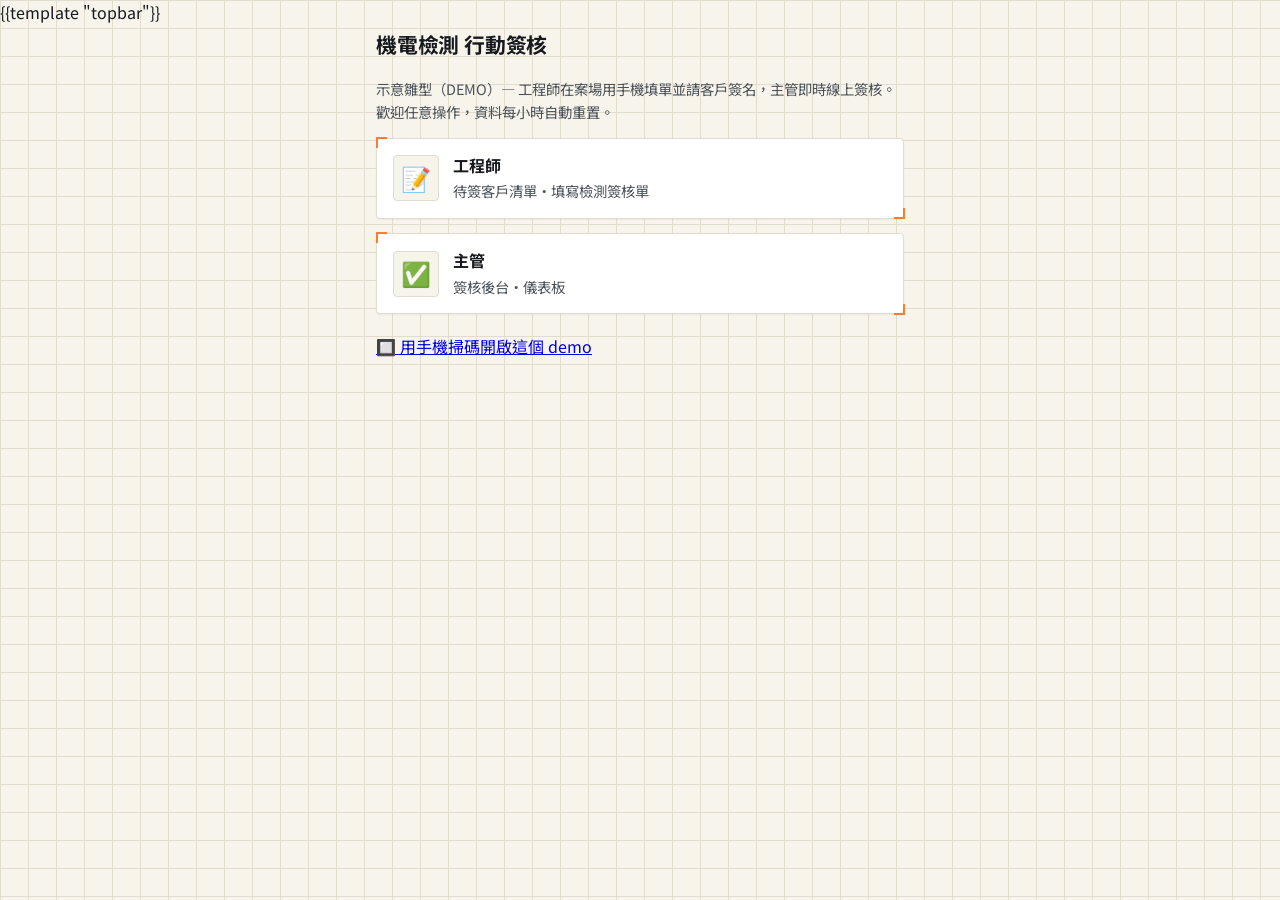
<file: templates/index.html>
<!DOCTYPE html>
<html lang="zh-Hant">
<head>
<meta charset="utf-8">
<meta name="viewport" content="width=device-width, initial-scale=1">
<title>台拓機電 行動簽核 DEMO</title>
<link rel="stylesheet" href="/static/style.css">
</head>
<body>
{{template "topbar"}}
<main class="wrap">
  <h1>機電檢測 行動簽核</h1>
  <p class="muted">示意雛型（DEMO）— 工程師在案場用手機填單並請客戶簽名，主管即時線上簽核。歡迎任意操作，資料每小時自動重置。</p>

  <a class="role-card" href="/tasks">
    <span class="role-icon">📝</span>
    <span>
      <strong>工程師</strong><br>
      <span class="muted">待簽客戶清單・填寫檢測簽核單</span>
    </span>
  </a>

  <a class="role-card" href="/admin">
    <span class="role-icon">✅</span>
    <span>
      <strong>主管</strong><br>
      <span class="muted">簽核後台・儀表板</span>
    </span>
  </a>

  <p style="margin-top:20px"><a href="/qr">🔲 用手機掃碼開啟這個 demo</a></p>
</main>
</body>
</html>
</file>
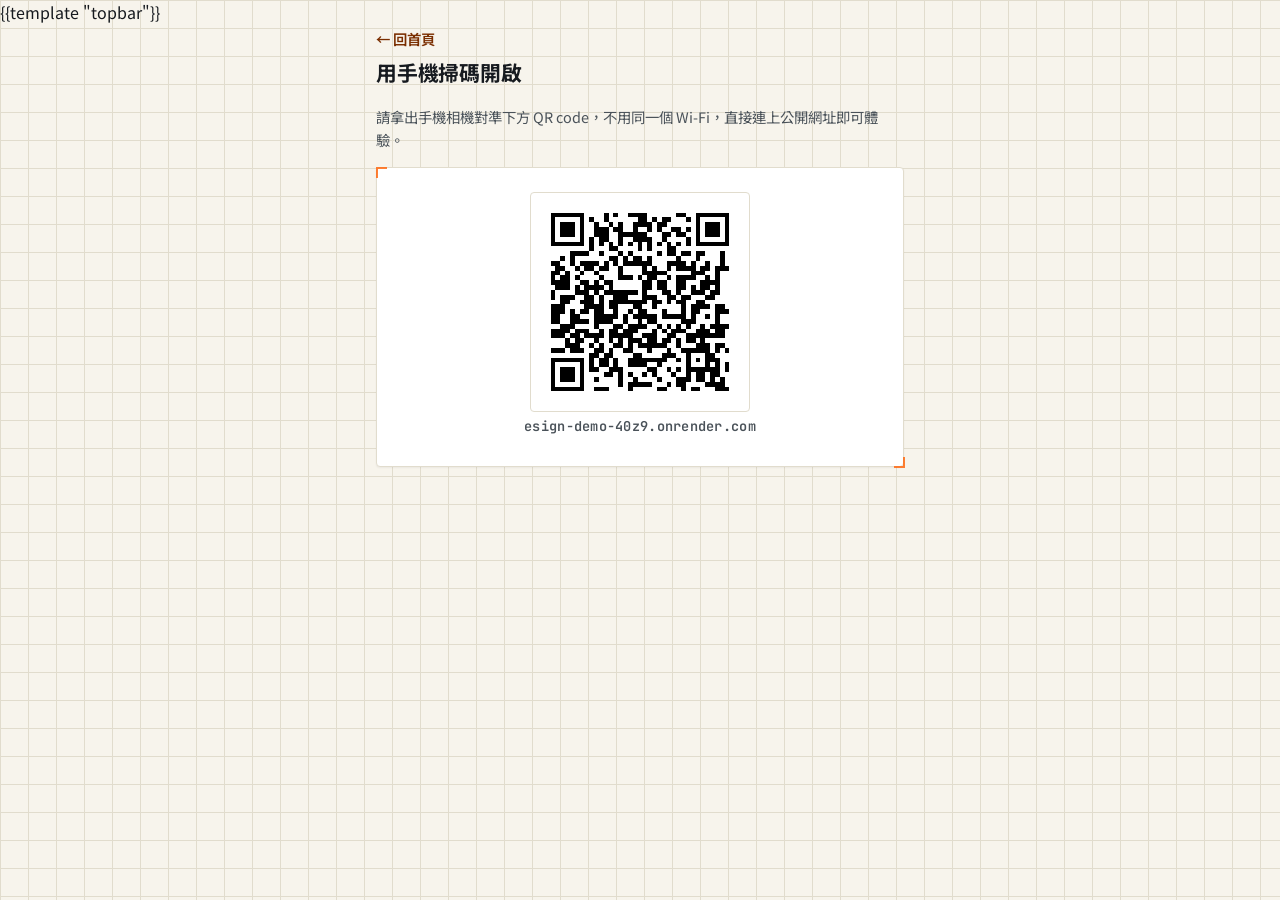
<file: templates/qr.html>
<!DOCTYPE html>
<html lang="zh-Hant">
<head>
<meta charset="utf-8">
<meta name="viewport" content="width=device-width, initial-scale=1">
<title>掃碼開啟 行動簽核</title>
<link rel="stylesheet" href="/static/style.css">
</head>
<body>
{{template "topbar"}}
<main class="wrap">
  <a class="back" href="/">← 回首頁</a>
  <h1>用手機掃碼開啟</h1>
  <p class="muted">請拿出手機相機對準下方 QR code，不用同一個 Wi-Fi，直接連上公開網址即可體驗。</p>

  <div class="card qr-card">
    <img class="qr-img" src="/static/qr.png" alt="行動簽核 demo QR code">
    <p class="meta-code qr-url">esign-demo-40z9.onrender.com</p>
  </div>
</main>
</body>
</html>
</file>
<file: static/style.css>
@import url('https://fonts.googleapis.com/css2?family=Space+Grotesk:wght@500;700&family=Noto+Sans+TC:wght@400;500;700&family=JetBrains+Mono:wght@500;600&display=swap');

:root {
  --ink: #161a1f;
  --ink-soft: #4a5259;
  --paper: #f7f4ec;
  --surface: #ffffff;
  --line: #e1dccd;
  --accent: #ff6a13;
  --accent-ink: #7a2e00;
  --good: #2f9e52;
  --good-bg: #e4f5e9;
  --warn: #f2a900;
  --warn-bg: #fdf0d2;
  --bad: #e5484d;
  --bad-bg: #fbe3e3;
  --todo: #4a5773;
  --todo-bg: #e6e9f2;
  --font-display: 'Space Grotesk', 'Noto Sans TC', sans-serif;
  --font-body: 'Noto Sans TC', -apple-system, 'PingFang TC', 'Microsoft JhengHei', sans-serif;
  --font-mono: 'JetBrains Mono', ui-monospace, 'SFMono-Regular', monospace;
}

* { box-sizing: border-box; }

body {
  margin: 0;
  font-family: var(--font-body);
  background: var(--paper);
  background-image:
    linear-gradient(var(--line) 1px, transparent 1px),
    linear-gradient(90deg, var(--line) 1px, transparent 1px);
  background-size: 28px 28px;
  background-attachment: fixed;
  color: var(--ink);
  line-height: 1.6;
}

.wrap { max-width: 560px; margin: 0 auto; padding: 0 16px 48px; }

/* ---------- Topbar ---------- */
.topbar {
  margin: 0 -16px 18px;
  padding: 16px 16px;
  background: var(--ink);
  color: #fff;
  display: flex;
  align-items: center;
  border-bottom: 3px solid var(--accent);
}
.topbar-brand { display: flex; align-items: center; gap: 10px; }
.bolt {
  font-size: 1.3rem;
  display: grid; place-items: center;
  width: 34px; height: 34px;
  background: var(--accent);
  border-radius: 6px;
  flex: none;
}
.brand-text { display: flex; flex-direction: column; line-height: 1.25; }
.brand-text strong { font-family: var(--font-display); font-size: 1.05rem; letter-spacing: .01em; }
.eyebrow {
  font-family: var(--font-mono); font-size: .62rem; font-weight: 600;
  letter-spacing: .12em; color: #ffb27a; text-transform: uppercase;
}

h1 {
  font-family: var(--font-display); font-weight: 700;
  font-size: 1.3rem; margin: 4px 0 4px; letter-spacing: -.01em;
}
h2 {
  font-family: var(--font-mono); font-weight: 600; text-transform: uppercase;
  letter-spacing: .06em; font-size: .82rem; color: var(--ink-soft);
  margin: 26px 0 8px; display: flex; align-items: center; gap: 8px;
}
h2::after { content: ""; flex: 1; height: 1px; background: var(--line); }
.muted { color: var(--ink-soft); font-size: .9rem; }
.back {
  display: inline-flex; align-items: center; gap: 4px;
  margin-bottom: 4px; color: var(--accent-ink); font-weight: 600;
  text-decoration: none; font-size: .9rem;
}
.back:hover { text-decoration: underline; }

/* ---------- Nameplate card (signature element) ---------- */
.card, .role-card {
  position: relative;
  background: var(--surface);
  border: 1px solid var(--line);
  border-radius: 4px;
  padding: 14px 16px;
  margin-top: 10px;
  box-shadow: 0 1px 2px rgba(22,26,31,.05);
}
.card::before, .card::after, .role-card::before, .role-card::after {
  content: ""; position: absolute; width: 9px; height: 9px;
  border: 2px solid var(--accent); opacity: .85;
}
.card::before, .role-card::before { top: -1.5px; left: -1.5px; border-right: none; border-bottom: none; }
.card::after, .role-card::after { bottom: -1.5px; right: -1.5px; border-left: none; border-top: none; }
.card p { margin: 4px 0; }
.card .row { display: flex; justify-content: space-between; align-items: center; gap: 8px; }
.card.row { display: flex; justify-content: space-between; align-items: center; gap: 8px; }
.card a { color: var(--accent-ink); text-decoration: none; font-weight: 600; }

.role-card {
  display: flex; align-items: center; gap: 14px;
  margin-top: 14px; text-decoration: none; color: inherit;
}
.role-icon {
  font-size: 1.5rem; flex: none;
  display: grid; place-items: center;
  width: 46px; height: 46px;
  background: var(--paper); border: 1px solid var(--line); border-radius: 4px;
}

/* ---------- Form ---------- */
form label { display: block; margin-top: 14px; font-weight: 700; font-size: .92rem; }
input[type=text], input:not([type]), textarea, input[type=file] {
  display: block; width: 100%; margin-top: 6px;
  padding: 12px; font-size: 1rem; font-weight: 400; font-family: var(--font-body);
  border: 1px solid #c9c2ac; border-radius: 4px; background: var(--surface); color: var(--ink);
}
input:focus-visible, textarea:focus-visible, button:focus-visible, .chip:focus-visible, a:focus-visible {
  outline: 2px solid var(--accent); outline-offset: 2px;
}
fieldset { margin-top: 16px; border: 1px solid var(--line); border-radius: 4px; padding: 4px 12px 10px; }
legend { font-weight: 700; padding: 0 4px; font-size: .92rem; }
.check { display: flex; align-items: center; gap: 10px; font-weight: 400; padding: 10px 0; border-bottom: 1px dashed var(--line); }
.check:last-child { border-bottom: none; }
.check input { width: 22px; height: 22px; flex: none; accent-color: var(--accent); }

/* ---------- Signature pad ---------- */
.sigpad-wrap { margin-top: 14px; }
.field-hint { display: block; font-weight: 400; font-size: .78rem; color: var(--ink-soft); margin-top: 2px; }
.sigpad-frame {
  position: relative; margin-top: 8px;
  border: 2px dashed #c9c2ac; border-radius: 4px;
  background: var(--surface);
  background-image: repeating-linear-gradient(0deg, transparent, transparent 27px, var(--line) 28px);
}
.sigpad {
  display: block; width: 100%; height: 200px;
  touch-action: none; cursor: crosshair; border-radius: 4px;
}
.sigpad-baseline {
  position: absolute; left: 20px; right: 20px; bottom: 34px;
  border-bottom: 2px solid #c9c2ac;
}
.sigpad-hint {
  position: absolute; inset: 0; display: grid; place-items: center;
  color: #b8b0a0; font-size: .92rem; pointer-events: none;
}
.sigpad-actions { display: flex; justify-content: flex-end; margin-top: 6px; }
.btn-ghost {
  width: auto; margin-top: 0; padding: 6px 12px;
  font-size: .82rem; font-weight: 600;
  color: var(--ink-soft); background: transparent; border: 1px solid var(--line); border-radius: 4px;
}
.signature-display {
  display: block; max-width: 260px; margin-top: 6px;
  border: 1px solid var(--line); border-radius: 4px; background: #fff;
}

/* ---------- Buttons ---------- */
button {
  width: 100%; margin-top: 18px; padding: 14px;
  font-size: 1.02rem; font-weight: 700; font-family: var(--font-body);
  color: #fff; background: var(--accent); border: none; border-radius: 4px;
  transition: transform .06s ease;
}
button:active { transform: scale(.98); }
.actions { display: flex; gap: 10px; margin-top: 6px; }
.actions form { flex: 1; }
.actions button { margin-top: 8px; padding: 10px; font-size: .92rem; }
button.approve { background: var(--good); }
button.reject { background: var(--ink); }

/* ---------- Filter chips ---------- */
.chips { display: flex; gap: 8px; margin: 10px 0 4px; flex-wrap: wrap; }
.chip {
  padding: 6px 14px; border-radius: 999px; font-size: .88rem; font-weight: 600;
  background: var(--surface); border: 1px solid var(--line); color: var(--ink-soft); text-decoration: none;
}
.chip.active { background: var(--ink); border-color: var(--ink); color: #fff; }

.btn-link {
  display: inline-block; margin-top: 8px; padding: 8px 16px;
  background: var(--accent); color: #fff !important; font-weight: 700;
  border-radius: 4px; text-decoration: none; font-size: .9rem;
}
.link-line {
  display: block; margin-top: 6px; font-size: .88rem;
  color: var(--accent-ink); font-weight: 600; text-decoration: none;
}

.reason-input {
  display: block; width: 100%; margin-top: 10px;
  padding: 10px; font-size: .92rem; font-family: var(--font-body);
  border: 1px solid #c9c2ac; border-radius: 4px; background: var(--surface); color: var(--ink);
}

/* ---------- Status: LED chip ---------- */
.badge {
  display: inline-flex; align-items: center; gap: 6px;
  padding: 3px 10px 3px 8px; border-radius: 999px;
  font-size: .78rem; font-weight: 700; vertical-align: middle; white-space: nowrap;
}
.badge::before { content: ""; width: 7px; height: 7px; border-radius: 50%; flex: none; }
.badge.todo { background: var(--todo-bg); color: var(--todo); }
.badge.todo::before { background: var(--todo); }
.badge.pending { background: var(--warn-bg); color: #8a5a00; }
.badge.pending::before { background: var(--warn); animation: pulse 1.6s ease-in-out infinite; }
.badge.approved { background: var(--good-bg); color: #1c6b38; }
.badge.approved::before { background: var(--good); }
.badge.rejected { background: var(--bad-bg); color: #a3282c; }
.badge.rejected::before { background: var(--bad); }

.flag {
  display: inline-flex; align-items: center; gap: 4px;
  margin-left: 6px; padding: 2px 8px; border-radius: 999px;
  background: var(--bad-bg); color: #a3282c; font-size: .74rem; font-weight: 700;
}

@keyframes pulse {
  0%, 100% { box-shadow: 0 0 0 0 rgba(242,169,0,.55); }
  50% { box-shadow: 0 0 0 4px rgba(242,169,0,0); }
}
@media (prefers-reduced-motion: reduce) {
  .badge.pending::before { animation: none; }
  button { transition: none; }
}

/* ---------- Dashboard gauges ---------- */
.gauge-row {
  display: grid; grid-template-columns: repeat(2, 1fr);
  gap: 10px; margin: 10px 0 6px;
}
.gauge {
  position: relative;
  background: var(--ink); color: #fff;
  border-radius: 4px; padding: 12px 14px;
  display: flex; flex-direction: column; gap: 4px;
}
.gauge .led { width: 9px; height: 9px; border-radius: 50%; }
.led-amber { background: var(--warn); box-shadow: 0 0 0 3px rgba(242,169,0,.25); }
.led-green { background: var(--good); box-shadow: 0 0 0 3px rgba(47,158,82,.25); }
.led-red { background: var(--bad); box-shadow: 0 0 0 3px rgba(229,72,77,.25); }
.led-warn { background: #ffb27a; box-shadow: 0 0 0 3px rgba(255,178,122,.25); }
.gauge-num { font-family: var(--font-mono); font-size: 1.6rem; font-weight: 600; line-height: 1; }
.gauge-label { font-size: .74rem; color: #c7ccd6; }

/* ---------- Detail ---------- */
.items { list-style: none; padding: 0; margin: 6px 0; }
.items li { padding: 4px 0; }
.ok { color: var(--good); font-weight: 700; }
.ng { color: var(--bad); font-weight: 700; }
.photo { width: 100%; border-radius: 4px; margin-top: 8px; }

.notice {
  display: flex; gap: 8px; align-items: flex-start; flex-wrap: wrap;
  background: var(--bad-bg); border: 1px solid #f0b3b5; color: #8a2226;
  border-radius: 4px; padding: 10px 12px; margin-top: 10px; font-size: .88rem; font-weight: 600;
}
.notice.info {
  background: #e6e9f2; border-color: #c3cae0; color: #2a3357;
}
.notice.info .muted { font-weight: 400; flex-basis: 100%; }

/* ---------- Signing history timeline ---------- */
.timeline { list-style: none; padding: 0; margin: 8px 0 0; border-left: 2px solid var(--line); }
.timeline li { position: relative; padding: 4px 0 12px 16px; }
.timeline li::before {
  content: ""; position: absolute; left: -6px; top: 8px;
  width: 9px; height: 9px; border-radius: 50%; background: var(--line);
}
.timeline li.current::before { background: var(--accent); }
.timeline li .meta-code { margin-left: 6px; font-size: .8rem; color: var(--ink-soft); }
.timeline li p { margin: 4px 0 0; font-size: .85rem; }

/* ---------- Dispatch form ---------- */
.dispatch-details { margin-top: 14px; }
.dispatch-details summary {
  cursor: pointer; font-weight: 700; color: var(--accent-ink);
  font-size: .92rem; padding: 4px 0;
}
.dispatch-form button { max-width: 220px; }

/* ---------- Meta strip: mono panel codes ---------- */
.meta-code { font-family: var(--font-mono); font-weight: 600; }

/* ---------- QR page ---------- */
.qr-card { display: flex; flex-direction: column; align-items: center; padding: 24px 16px; margin-top: 16px; }
.qr-img { width: 220px; height: 220px; image-rendering: pixelated; border: 1px solid var(--line); border-radius: 4px; background: #fff; padding: 10px; }
.qr-url { margin-top: 14px; font-size: .85rem; color: var(--ink-soft); letter-spacing: .02em; }
</file>
